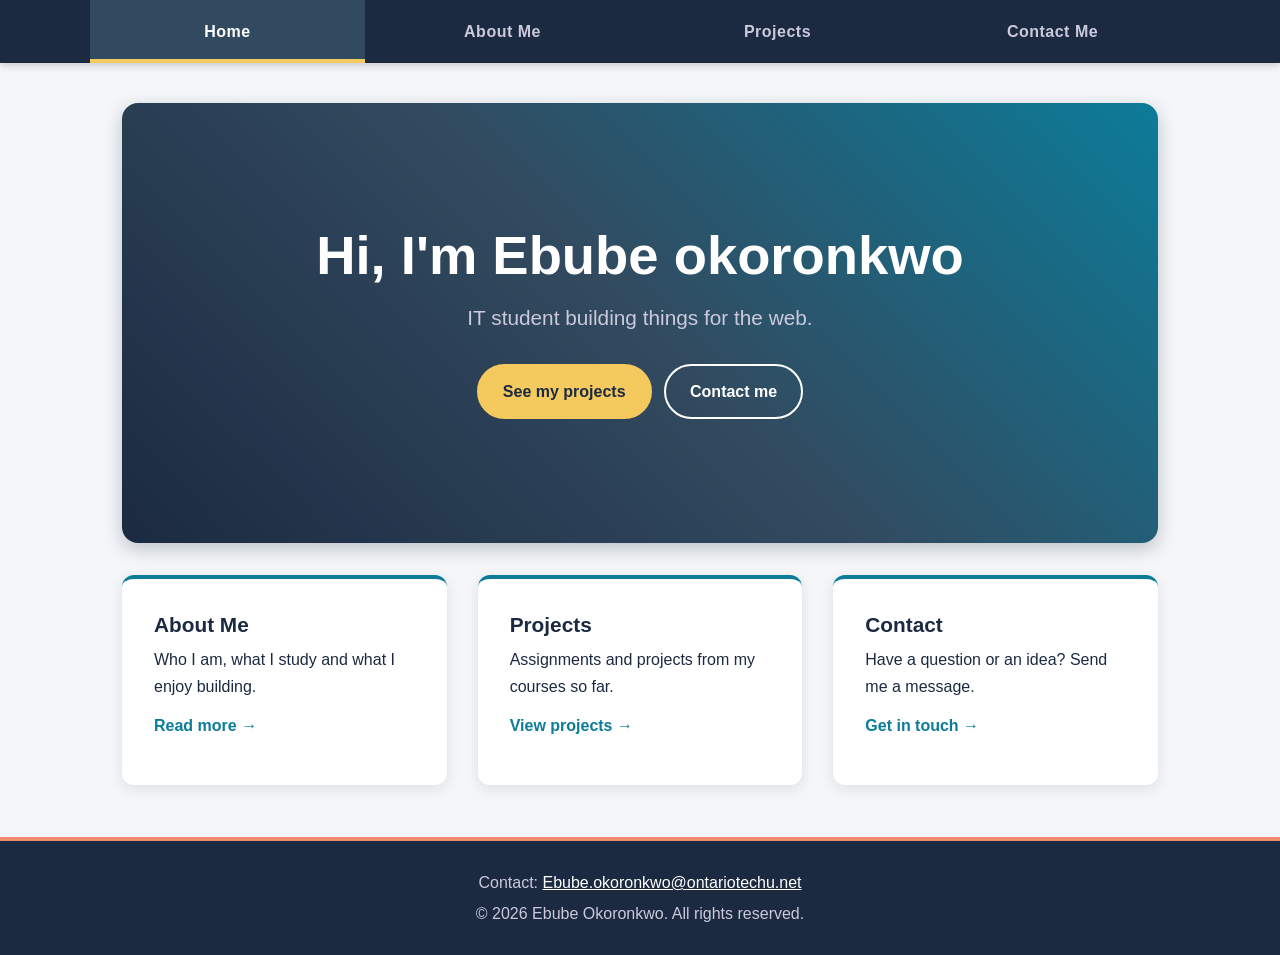
<file: index.html>
<!DOCTYPE html>
<html lang="en">
<head>
  <meta charset="utf-8">
  <meta name="viewport" content="width=device-width, initial-scale=1">
  <title>Home | Ebube Okoronkwo</title>
  <!-- mobile.css = base styles; tablet/laptop only switch on at wider screens via media attribute -->
  <link rel="stylesheet" href="css/mobile.css">
  <link rel="stylesheet" href="css/tablet.css" media="(min-width: 768px)">
  <link rel="stylesheet" href="css/laptop.css" media="(min-width: 1024px)">
</head>
<body>
  <header>
    <nav aria-label="Main navigation">
      <ul><li><a href="index.html" class="active">Home</a></li><li><a href="about.html">About Me</a></li><li><a href="projects.html">Projects</a></li><li><a href="contact.html">Contact Me</a></li></ul>
    </nav>
  </header>
  <main>
    <section class="hero">
      <h1>Hi, I'm Ebube okoronkwo</h1>
      <p>IT student building things for the web.</p>
      <a class="button" href="projects.html">See my projects</a> <a class="button outline" href="contact.html">Contact me</a>
    </section>
    <section class="features clearfix">
      <article class="feature">
        <h2>About Me</h2>
        <p>Who I am, what I study and what I enjoy building.</p>
        <a href="about.html">Read more &rarr;</a>
      </article>
      <article class="feature">
        <h2>Projects</h2>
        <p>Assignments and projects from my courses so far.</p>
        <a href="projects.html">View projects &rarr;</a>
      </article>
      <article class="feature">
        <h2>Contact</h2>
        <p>Have a question or an idea? Send me a message.</p>
        <a href="contact.html">Get in touch &rarr;</a>
      </article>
    </section>
  </main>
  <footer>
    <p>Contact: <a href="mailto:Ebube.okoronkwo@ontariotechu.net">Ebube.okoronkwo@ontariotechu.net</a></p>
    <p>&copy; 2026 Ebube Okoronkwo. All rights reserved.</p>
  </footer>
</body>
</html>
</file>
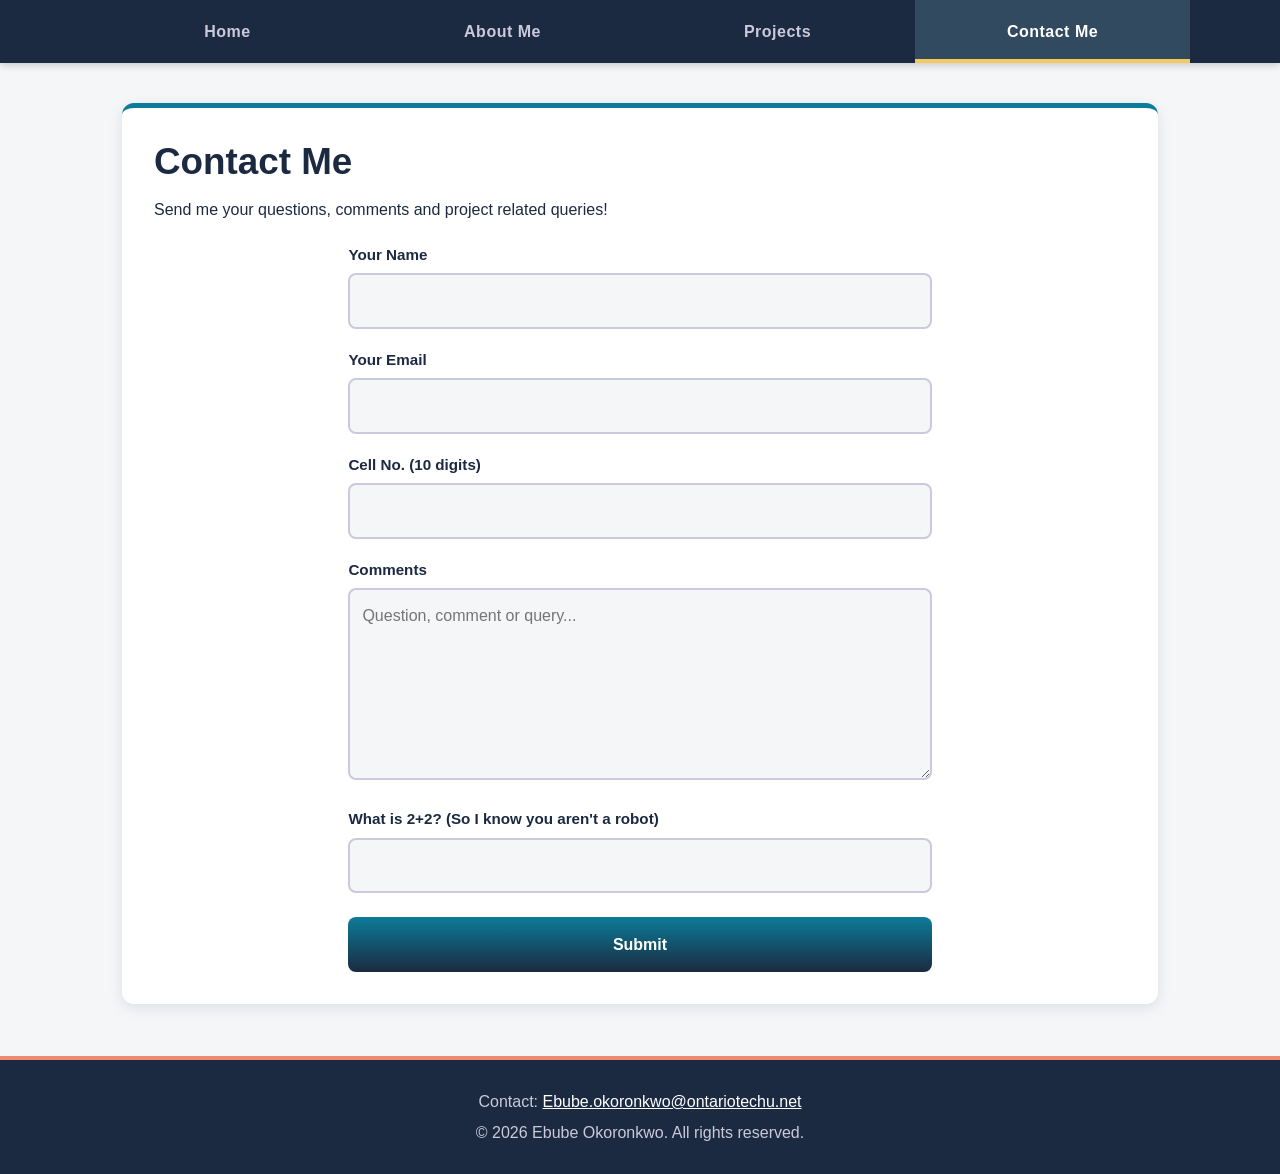
<file: contact.html>
<!DOCTYPE html>
<html lang="en">
<head>
  <meta charset="utf-8">
  <meta name="viewport" content="width=device-width, initial-scale=1">
  <title>Contact Me | Ebube okoronkwo</title>
  <!-- mobile.css = base styles; tablet/laptop only switch on at wider screens via media attribute -->
  <link rel="stylesheet" href="css/mobile.css">
  <link rel="stylesheet" href="css/tablet.css" media="(min-width: 768px)">
  <link rel="stylesheet" href="css/laptop.css" media="(min-width: 1024px)">
</head>
<body>
  <header>
    <nav aria-label="Main navigation">
      <ul><li><a href="index.html">Home</a></li><li><a href="about.html">About Me</a></li><li><a href="projects.html">Projects</a></li><li><a href="contact.html" class="active">Contact Me</a></li></ul>
    </nav>
  </header>
  <main>
    <section class="card">
      <h1>Contact Me</h1>
      <p>Send me your questions, comments and project related queries!</p>
      <!-- Validation is done by the browser using required, type, pattern and maxlength -->
      <form action="mailto:you@example.com" method="post" enctype="text/plain">
        <label for="name">Your Name</label>
        <input type="text" id="name" name="name" required minlength="2" maxlength="60" pattern="[A-Za-z\s'.\-]+" title="Letters and spaces only">

        <label for="email">Your Email</label>
        <input type="email" id="email" name="email" required>

        <label for="phone">Cell No. (10 digits)</label>
        <input type="tel" id="phone" name="phone" required pattern="[0-9]{10}" title="Enter exactly 10 digits, no spaces or dashes">

        <label for="message">Comments</label>
        <textarea id="message" name="message" rows="6" required minlength="10" maxlength="500" placeholder="Question, comment or query..."></textarea>

        <label for="robot">What is 2+2? (So I know you aren't a robot)</label>
        <input type="text" id="robot" name="robot" required pattern="4|four" title="Type 4">

        <input type="submit" value="Submit">
      </form>
    </section>
  </main>
  <footer>
    <p>Contact: <a href="mailto:Ebube.okoronkwo@ontariotechu.net">Ebube.okoronkwo@ontariotechu.net</a></p>
    <p>&copy; 2026 Ebube Okoronkwo. All rights reserved.</p>
  </footer>
</body>
</html>
</file>
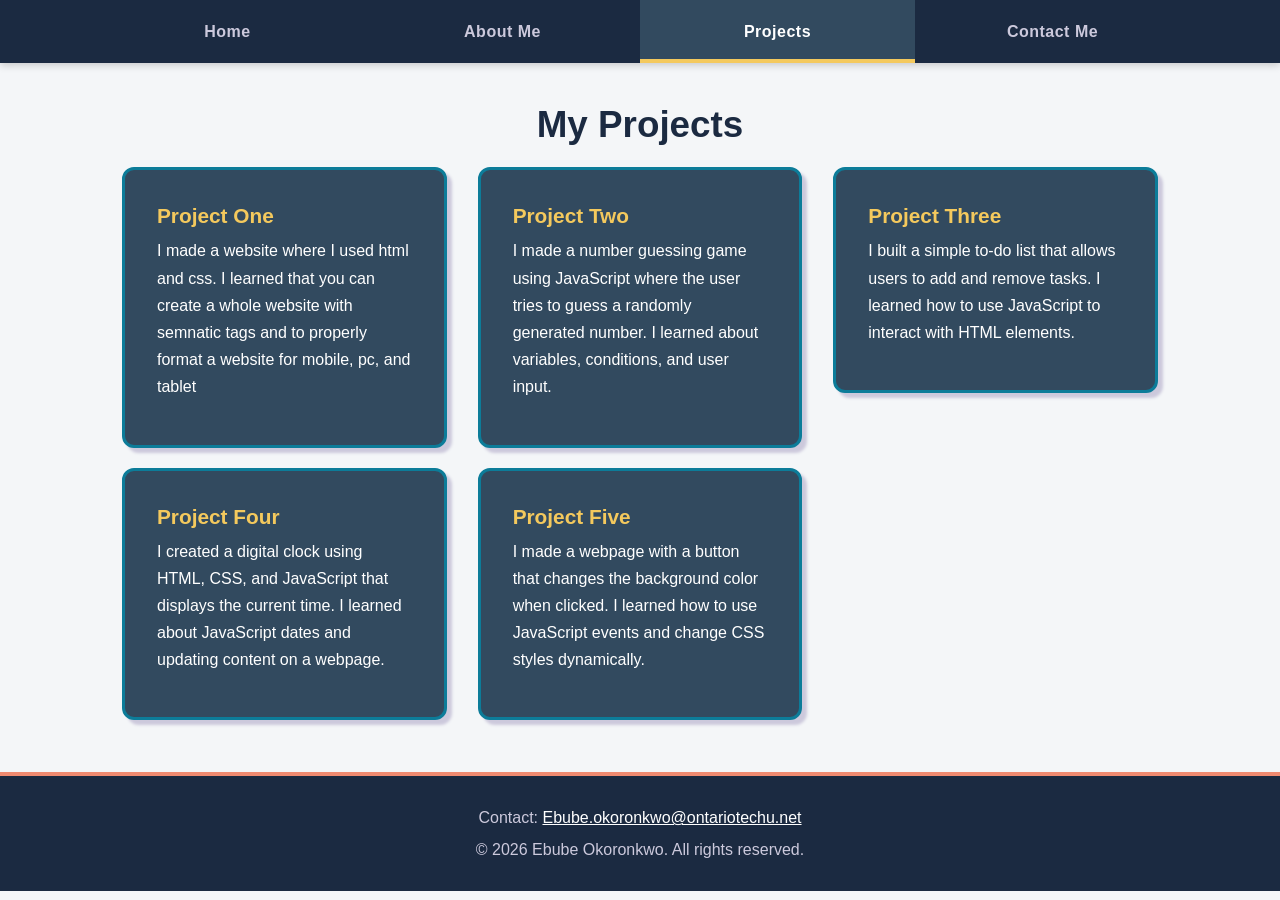
<file: projects.html>
<!DOCTYPE html>
<html lang="en">
<head>
  <meta charset="utf-8">
  <meta name="viewport" content="width=device-width, initial-scale=1">
  <title>Projects | Ebube okoronkwo</title>
  <!-- mobile.css = base styles; tablet/laptop only switch on at wider screens via media attribute -->
  <link rel="stylesheet" href="css/mobile.css">
  <link rel="stylesheet" href="css/tablet.css" media="(min-width: 768px)">
  <link rel="stylesheet" href="css/laptop.css" media="(min-width: 1024px)">
</head>


<body>
  <header>
    <nav aria-label="Main navigation">
      <ul><li><a href="index.html">Home</a></li><li><a href="about.html">About Me</a></li><li><a href="projects.html" class="active">Projects</a></li><li><a href="contact.html">Contact Me</a></li></ul>
    </nav>
  </header>
  
  <main>
    <h1 class="pagetitle">My Projects</h1>
    <section class="clearfix">
      <article class="project">
        <h2>Project One</h2>
        <p>I made a website where I used html and css. I learned that you can create a whole website with semnatic tags and to properly format a website for mobile, pc, and tablet</p>
      </article>
      <article class="project">
        <h2>Project Two</h2>
        <p>I made a number guessing game using JavaScript where the user tries to guess a randomly generated number. I learned about variables, conditions, and user input.</p>
      </article>
      <article class="project">
        <h2>Project Three</h2>
        <p>I built a simple to-do list that allows users to add and remove tasks. I learned how to use JavaScript to interact with HTML elements.</p>
      </article>
      <article class="project">
        <h2>Project Four</h2>
        <p>I created a digital clock using HTML, CSS, and JavaScript that displays the current time. I learned about JavaScript dates and updating content on a webpage.</p>
      </article>
      <article class="project">
        <h2>Project Five</h2>
        <p>I made a webpage with a button that changes the background color when clicked. I learned how to use JavaScript events and change CSS styles dynamically.</p>
      </article>
    </section>
  </main>

  <footer>
    <p>Contact: <a href="mailto:Ebube.okoronkwo@ontariotechu.net">Ebube.okoronkwo@ontariotechu.net</a></p>
    <p>&copy; 2026 Ebube Okoronkwo. All rights reserved.</p>
  </footer>
</body>


</html>
</file>
<file: css/mobile.css>
/* MOBILE (base, up to 767px). Most phones are 360-430px wide, so 320px is the smallest I design for. */
/* Colour scheme (Adobe Color): Navy #1B2A41 | Slate #324A5F | Teal #0C7C99 | Sky #CCC9DC | Light #F4F6F8 */
* { box-sizing: border-box; }
html { scroll-behavior: smooth; }
body { margin: 0; font-family: "Segoe UI", Roboto, Arial, sans-serif; font-size: 1rem; line-height: 1.7; color: #1B2A41; background: #F4F6F8; }
/* Fluid design: widths are percentages; images and video scale with the screen */
img, video { max-width: 100%; height: auto; display: block; }
.clearfix::after { content: ""; display: table; clear: both; }
a { color: #0C7C99; }
a:focus, input:focus, textarea:focus { outline: 3px solid #0C7C99; outline-offset: 2px; }
h1 { font-size: 1.9rem; line-height: 1.2; margin: 0 0 12px; }
h2 { font-size: 1.3rem; line-height: 1.3; margin: 0 0 8px; }
p { margin: 0 0 12px; }

/* ---------- Header / nav ---------- */
header { background: #1B2A41; position: sticky; top: 0; z-index: 10; box-shadow: 0 2px 8px rgba(0,0,0,.2); }
nav ul { list-style: none; margin: 0; padding: 0; }
nav li { width: 100%; }
nav a { display: block; padding: 14px 20px; color: #CCC9DC; text-decoration: none; font-weight: 600; letter-spacing: .5px; border-bottom: 1px solid #324A5F; }
nav a:hover { background: #324A5F; color: #fff; }
nav a.active { color: #fff; box-shadow: inset 4px 0 0 #F4C95D; background: #324A5F; }

main { padding: 24px 16px 8px; }

/* ---------- Cards ---------- */
.card, .project, .feature { background: #fff; padding: 24px; margin-bottom: 20px; border-radius: 12px; box-shadow: 0 4px 14px rgba(27,42,65,.10); }
.card { border-top: 5px solid #0C7C99; }

/* GRADIENT 1: ANGLED linear gradient (135deg) on the Home hero banner */
.hero { text-align: center; color: #fff; padding: 56px 20px; margin-bottom: 24px; border-radius: 16px;
        background: linear-gradient(135deg, #1B2A41, #0C7C99); box-shadow: 0 6px 18px rgba(27,42,65,.25); }
.hero h1 { color: #fff; font-size: 2.1rem; }
.hero p { color: #CCC9DC; font-size: 1.1rem; margin-bottom: 24px; }
.button { display: inline-block; margin: 4px; padding: 12px 24px; background: #F4C95D; color: #1B2A41; border: 2px solid #F4C95D; border-radius: 30px; text-decoration: none; font-weight: 700; }
.button:hover { background: #fff; border-color: #fff; }
.button.outline { background: transparent; color: #fff; border-color: #fff; }
.button.outline:hover { background: #fff; color: #1B2A41; }

.feature { border-top: 4px solid #0C7C99; }
.feature a { font-weight: 700; text-decoration: none; }
.feature a:hover { text-decoration: underline; }

/* ---------- About ---------- */
.portrait { width: 55%; max-width: 260px; aspect-ratio: 1 / 1; object-fit: cover; border-radius: 50%; margin: 0 auto 20px; border: 5px solid #0C7C99; background: #CCC9DC; }
video { width: 100%; border-radius: 8px; background: #1B2A41; }

/* ---------- Projects ---------- */
.pagetitle { text-align: center; margin-bottom: 20px; }
.project { background-color: #324A5F; color: #fff; border: 3px solid #0C7C99; box-shadow: 5px 5px 3px #CCC9DC; }
.project h2 { color: #F4C95D; }
.project:hover { background-color: #0C7C99; box-shadow: 5px 5px 3px #1B2A41; }

/* ---------- Form ---------- */
form label { display: block; margin: 18px 0 6px; font-weight: 700; font-size: .95rem; }
input[type="text"], input[type="email"], input[type="tel"], textarea { width: 100%; padding: 12px; border: 2px solid #CCC9DC; border-radius: 8px; font: inherit; background: #F4F6F8; }
input:focus, textarea:focus { border-color: #0C7C99; background: #fff; }
textarea { resize: vertical; }
input[type="submit"] { width: 100%; margin-top: 24px; padding: 14px; border: 0; border-radius: 8px; color: #fff; font: inherit; font-weight: 700; cursor: pointer;
        /* GRADIENT 2: plain top-to-bottom linear gradient on the Submit button */
        background: linear-gradient(to bottom, #0C7C99, #1B2A41); }
input[type="submit"]:hover { background: linear-gradient(to bottom, #1B2A41, #0C7C99); }

/* ---------- Footer ---------- */
footer { margin-top: 24px; background: #1B2A41; color: #CCC9DC; text-align: center; padding: 24px 16px; border-top: 4px solid #F08A70; }
footer p { margin: 4px 0; }
footer a { color: #fff; }
</file>
<file: css/tablet.css>
/* TABLET (768px and up). 768px is the width of a portrait iPad, the most common tablet size. */
nav ul { text-align: center; }
nav li { float: left; width: 25%; }           /* 4 equal links in one row (using float) */
nav a { border-bottom: 0; padding: 18px 8px; }
nav a.active { box-shadow: inset 0 -4px 0 #F4C95D; }
nav ul::after { content: ""; display: table; clear: both; }
main { padding: 32px 24px 8px; }
h1 { font-size: 2.3rem; }
.hero { padding: 88px 32px; }
.hero h1 { font-size: 2.8rem; }
.portrait { float: left; width: 30%; margin: 0 28px 12px 0; }
.feature { float: left; width: 31.33%; margin-right: 3%; min-height: 210px; }
.feature:nth-child(3n) { margin-right: 0; }
.project { float: left; width: 48%; margin-right: 4%; min-height: 190px; }
.project:nth-child(2n) { margin-right: 0; }   /* 2 projects per row */
form { width: 80%; margin: 0 auto; }
</file>
<file: css/laptop.css>
/* LAPTOP (1024px and up). 1024px is the narrowest common laptop screen; content is capped at 1100px so lines stay readable. */
nav ul { max-width: 1100px; margin: 0 auto; }
main { max-width: 1100px; margin: 0 auto; padding: 40px 32px 8px; }
.hero { padding: 120px 40px; margin-bottom: 32px;
        /* GRADIENT 3: different angle (45deg) with 3 colours on bigger screens */
        background: linear-gradient(45deg, #1B2A41, #324A5F 50%, #0C7C99); }
.hero h1 { font-size: 3.4rem; }
.hero p { font-size: 1.3rem; }
.card, .project, .feature { padding: 32px; }
.project { width: 31.33%; margin-right: 3%; min-height: 220px; }
.project:nth-child(2n) { margin-right: 3%; }
.project:nth-child(3n) { margin-right: 0; }   /* 3 projects per row */
.portrait { width: 28%; }
form { width: 60%; }
</file>
